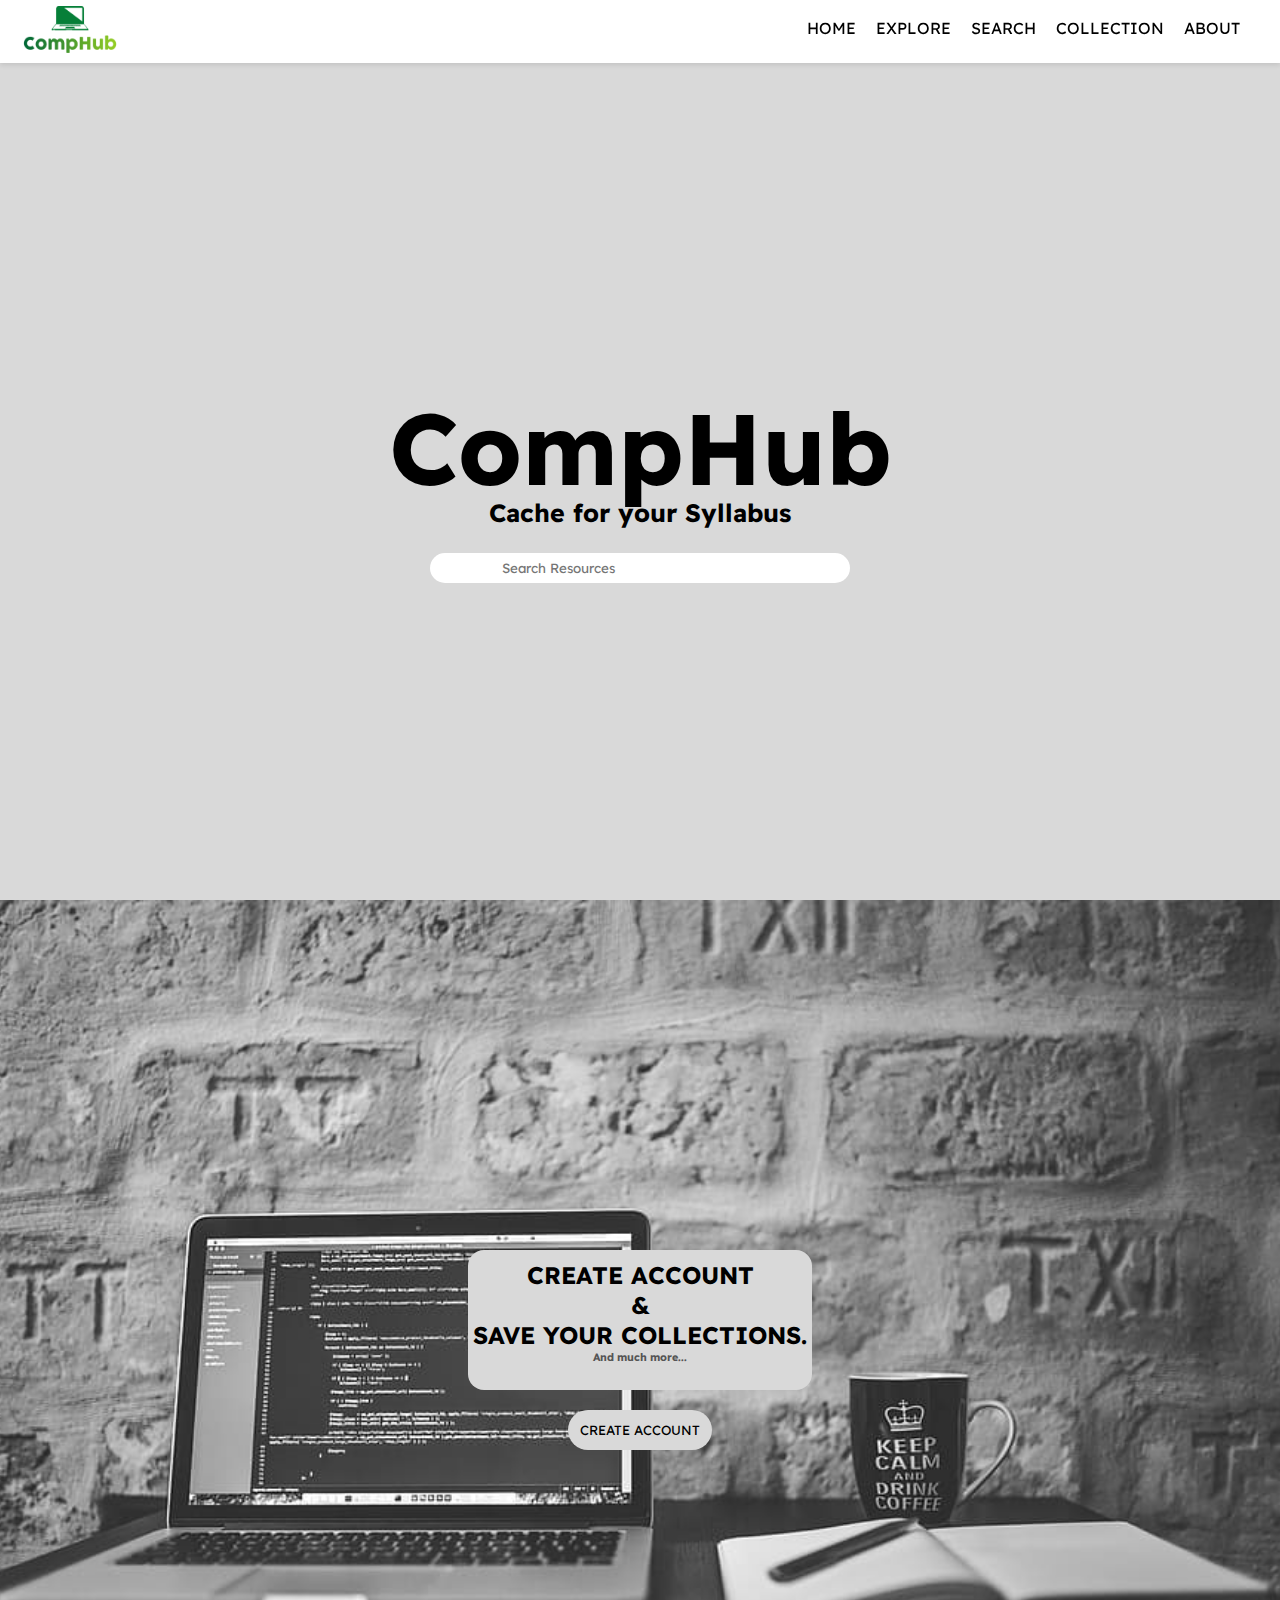
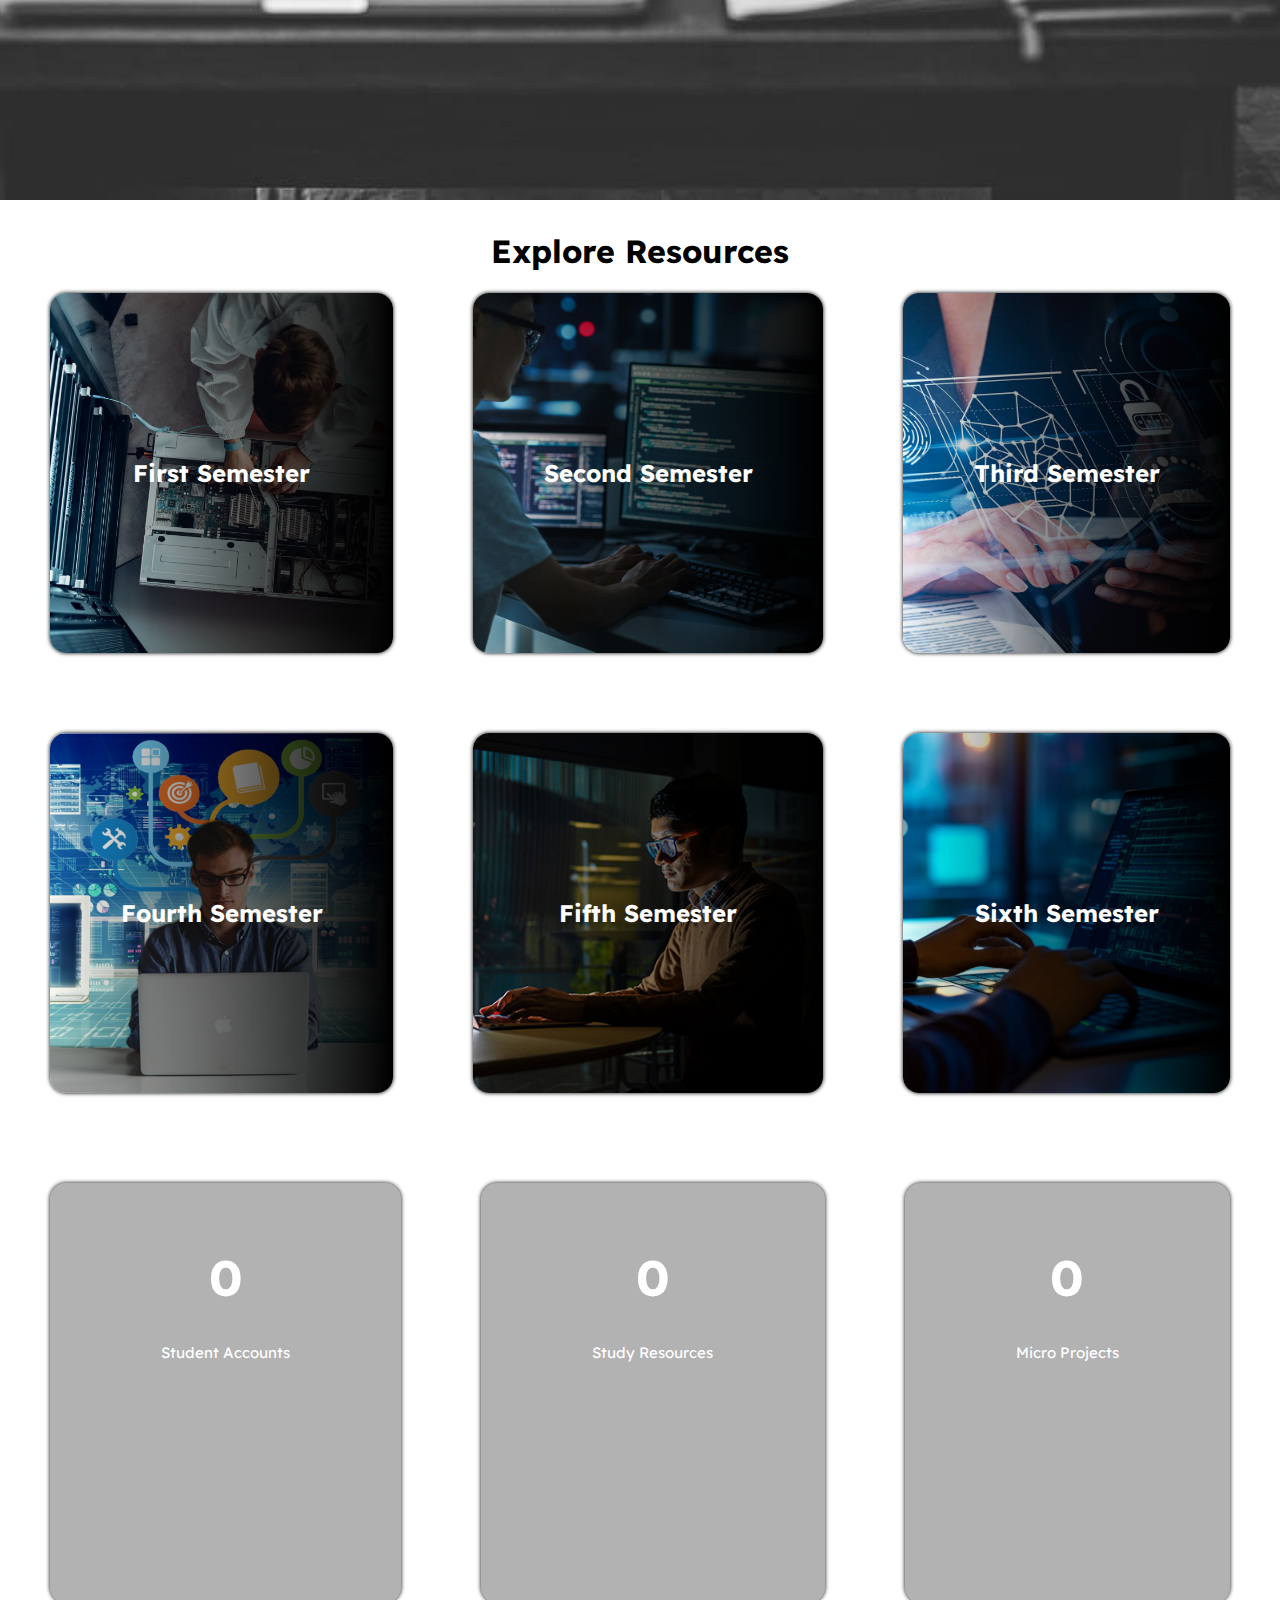
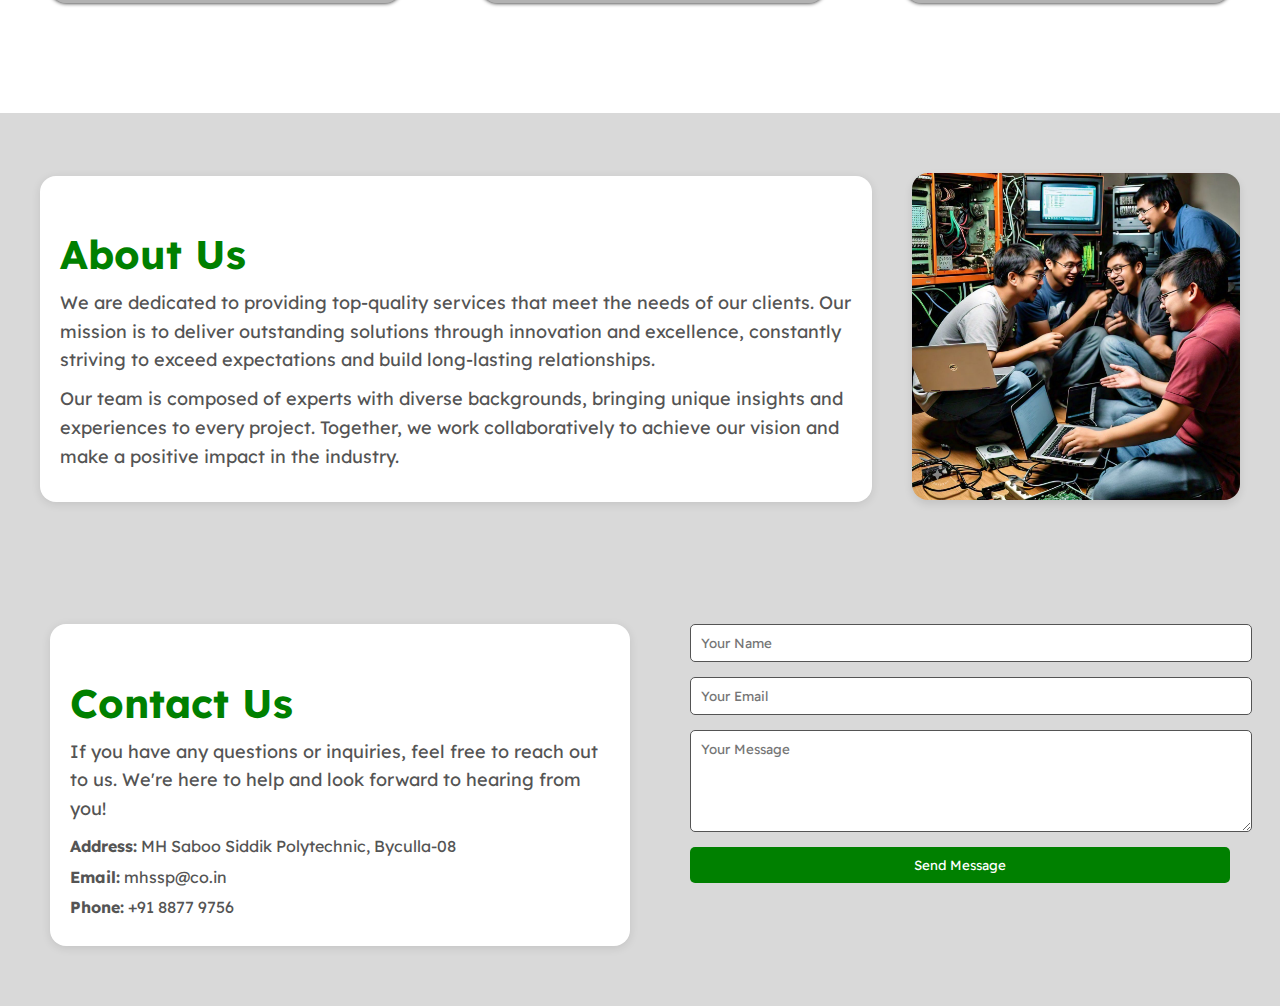
<file: index.html>
<!DOCTYPE html>
<html lang="en">
<head>
    <meta charset="UTF-8">
    <meta name="viewport" content="width=device-width, initial-scale=1.0">
    <title>Home | CompHub</title>
    <link rel="stylesheet" href="style.css">
    <link rel="preconnect" href="https://fonts.googleapis.com">
<link rel="preconnect" href="https://fonts.gstatic.com" crossorigin>
<link href="https://fonts.googleapis.com/css2?family=Open+Sans:ital,wght@0,300..800;1,300..800&family=Readex+Pro:wght@160..700&display=swap" rel="stylesheet">
<link rel="stylesheet" href="https://cdnjs.cloudflare.com/ajax/libs/font-awesome/6.5.2/css/all.min.css" integrity="sha512-SnH5WK+bZxgPHs44uWIX+LLJAJ9/2PkPKZ5QiAj6Ta86w+fsb2TkcmfRyVX3pBnMFcV7oQPJkl9QevSCWr3W6A==" crossorigin="anonymous" referrerpolicy="no-referrer" />
<link href="https://fonts.googleapis.com/css2?family=Lexend:wght@100..900&family=Open+Sans:ital,wght@0,300..800;1,300..800&family=Readex+Pro:wght@160..700&display=swap" rel="stylesheet">
<link rel="icon" href="images/comphub-logo.png" type="image/x-icon">
</head>
<body onload="loadContent()">
    <section id="nav" class="padding">
        <div class="navbar flex">
            <div class="logo-div">
                <img src="images/comphub-logo.png" alt="CompHub Logo">
            </div>
            <div class="nav-links">
                <ul class="nav-list flex">
                    <a href="#"><li class="nav-item"> HOME </li>  </a>
                    <a href="#explore"><li class="nav-item"> EXPLORE </li>  </a>
                    <a href="#hero"><li class="nav-item"> SEARCH </li>  </a>
                    <a href="#create-account"><li class="nav-item"> COLLECTION </li>  </a>
                    <a href="#about-us"><li class="nav-item"> ABOUT </li>  </a>
                    <a href="profile.html"><li class="nav-item"> <i class="fa-solid fa-user"></i> </li>  </a>
                </ul>
                
            </div>
        </div>
    </section>
    <section id="hero" class="flex">
        <div class="hero-div flex">
            <h1 class="title">CompHub</h1>
            <h3 class="subtitle">Cache for your Syllabus</h3>
            <div class="search-div flex">
                <i class="fa-solid fa-magnifying-glass" style="color:green"></i>
                <input type="search" name="search" id="search" placeholder="Search Resources" oninput="showSuggestions(this)" onblur="display('.search-suggestion','none')">
            </div>
            <div class="search-suggestion">
                <ul class="search-list">
                    <li class="search-item" onmousedown="browse()">Basic Science</li>
                    <li class="search-item" onmousedown="browse()">Basic Mathematics</li>
                    <li class="search-item" onmousedown="browse()">English Communication Skills</li>
                    <li class="search-item" onmousedown="browse()">Engineering Graphics</li>
                    <li class="search-item" onmousedown="browse()">Workshop Practice</li>
                    <li class="search-item" onmousedown="browse()">Information Communication Technology</li>
                    <li class="search-item" onmousedown="browse()">Basic Electronics</li>
                    <li class="search-item" onmousedown="browse()">Elements of Electrical Engineering</li>
                    <li class="search-item" onmousedown="browse()">Applied Mathematics</li>
                    <li class="search-item" onmousedown="browse()">Webpage Designing using HTML</li>
                    <li class="search-item" onmousedown="browse()">Programming in C</li>
                    <li class="search-item" onmousedown="browse()">Computer Peripheral & Hardware maintenance</li>
                    <li class="search-item" onmousedown="browse()">Digital Techniques</li>
                    <li class="search-item" onmousedown="browse()">Computer Graphics</li>
                    <li class="search-item" onmousedown="browse()">Data Structure using C</li>
                    <li class="search-item" onmousedown="browse()">Database Management System</li>
                    <li class="search-item" onmousedown="browse()">Object Oriented Programming</li>
                    <li class="search-item" onmousedown="browse()">Java Programming</li>
                    <li class="search-item" onmousedown="browse()">Software Engineering</li>
                    <li class="search-item" onmousedown="browse()">Microprocessors</li>
                    <li class="search-item" onmousedown="browse()">Data Communication and Computer Networks</li>
                    <li class="search-item" onmousedown="browse()">GUI Application Development using VB.NET</li>
                    <li class="search-item" onmousedown="browse()">Operating Systems</li>
                    <li class="search-item" onmousedown="browse()">Advanced Java Programming</li>
                    <li class="search-item" onmousedown="browse()">Software Testing</li>
                    <li class="search-item" onmousedown="browse()">Client Side Scripting</li>
                    <li class="search-item" onmousedown="browse()">Environmental Studies</li>
                    <li class="search-item" onmousedown="browse()">Capstone Project Planning</li>
                    <li class="search-item" onmousedown="browse()">Management</li>
                    <li class="search-item" onmousedown="browse()">Programming With Python</li>
                    <li class="search-item" onmousedown="browse()">Web Based Application Development using PHP</li>
                    <li class="search-item" onmousedown="browse()">Capstone Project Execution</li>
                    <li class="search-item" onmousedown="browse()">Mobile Application Development</li>
                    <li class="search-item" onmousedown="browse()">Enterpreneurship Development</li>
                </ul>
            </div>
        </div>
    </section>
    <section id="create-account" class="flex">
        <div class="container">
            <div class="create-text">
                <h2>create account <br> & <br> save your collections.</h2>
                <h6>And much more...</h6>
            </div>
            <div class="btn-div flex center">
                <button id="create-btn" onclick="window.location.href='account.html';">CREATE ACCOUNT <i class="fa-solid fa-arrow-right-long"></i></button>
            </div>
        </div>
    </section>
    <section id="explore">
        <div class="container">
            <h1>Explore Resources</h1>
            <div class="grid-container">
                <div class="grid">
                    <div class="grid-item item1 flex" onclick="browse(this)">
                        <h2>First Semester</h2>
                    </div>
                    <div class="grid-item item2 flex" onclick="browse(this)">
                        <h2>Second Semester</h2>
                    </div>
                    <div class="grid-item item3 flex" onclick="browse(this)">
                        <h2>Third Semester</h2>
                    </div>
                    <div class="grid-item item4 flex" onclick="browse(this)">
                        <h2>Fourth Semester</h2>
                    </div>
                    <div class="grid-item item5 flex" onclick="browse(this)">
                        <h2>Fifth Semester</h2>
                    </div>
                    <div class="grid-item item6 flex" onclick="browse(this)">
                        <h2>Sixth Semester</h2>
                    </div>
                </div>
            </div>
        </div>
    </section>
    <section id="count-section" onmouseenter="startCounter()">
        <div class="container grid">
            <div class="transparent-box grid-item">
                <h1 id="account-count">0</h1>
                <p class="subtitle">Student Accounts</p>
            </div>
            <div class="transparent-box grid-item">
                <h1 id="resource-count">0</h1>
                <p class="subtitle">Study Resources</p>
            </div>
            <div class="transparent-box grid-item">
                <h1 id="project-count">0</h1>
                <p class="subtitle">Micro Projects</p>
            </div>
            
        </div>
    </section>
    <section id="about-us">
        <div class="about-container flex center">
            <div class="about-text">
                <h2>About Us</h2>
                <p>We are dedicated to providing top-quality services that meet the needs of our clients. Our mission is to deliver outstanding solutions through innovation and excellence, constantly striving to exceed expectations and build long-lasting relationships.</p>
                <p>Our team is composed of experts with diverse backgrounds, bringing unique insights and experiences to every project. Together, we work collaboratively to achieve our vision and make a positive impact in the industry.</p>
            </div>
            <div class="about-image">
                <img src="images/about-us.jpg" alt="About Us"" onmouseleave="changeBgColor(false)"/>
            </div>
        </div>
    </section>
    <section id="contact-us">
        <div class="contact-container flex center">
            <div class="contact-info">
                <h2>Contact Us</h2>
                <p>If you have any questions or inquiries, feel free to reach out to us. We're here to help and look forward to hearing from you!</p>
                <div class="contact-details">
                    <p><strong>Address:</strong> MH Saboo Siddik Polytechnic, Byculla-08</p>
                    <p><strong>Email:</strong> mhssp@co.in</p>
                    <p><strong>Phone:</strong> +91 8877 9756</p>
                </div>
            </div>
            <div class="contact-form">
                <form action="#" method="POST">
                    <input type="text" name="name" placeholder="Your Name" required />
                    <input type="email" name="email" placeholder="Your Email" required />
                    <textarea name="message" rows="5" placeholder="Your Message" required></textarea>
                    <button type="submit" id="submit-btn">Send Message</button>
                </form>
            </div>
        </div>
    </section>
    
    <script src="script.js"></script>
</body>
</html>
</file>
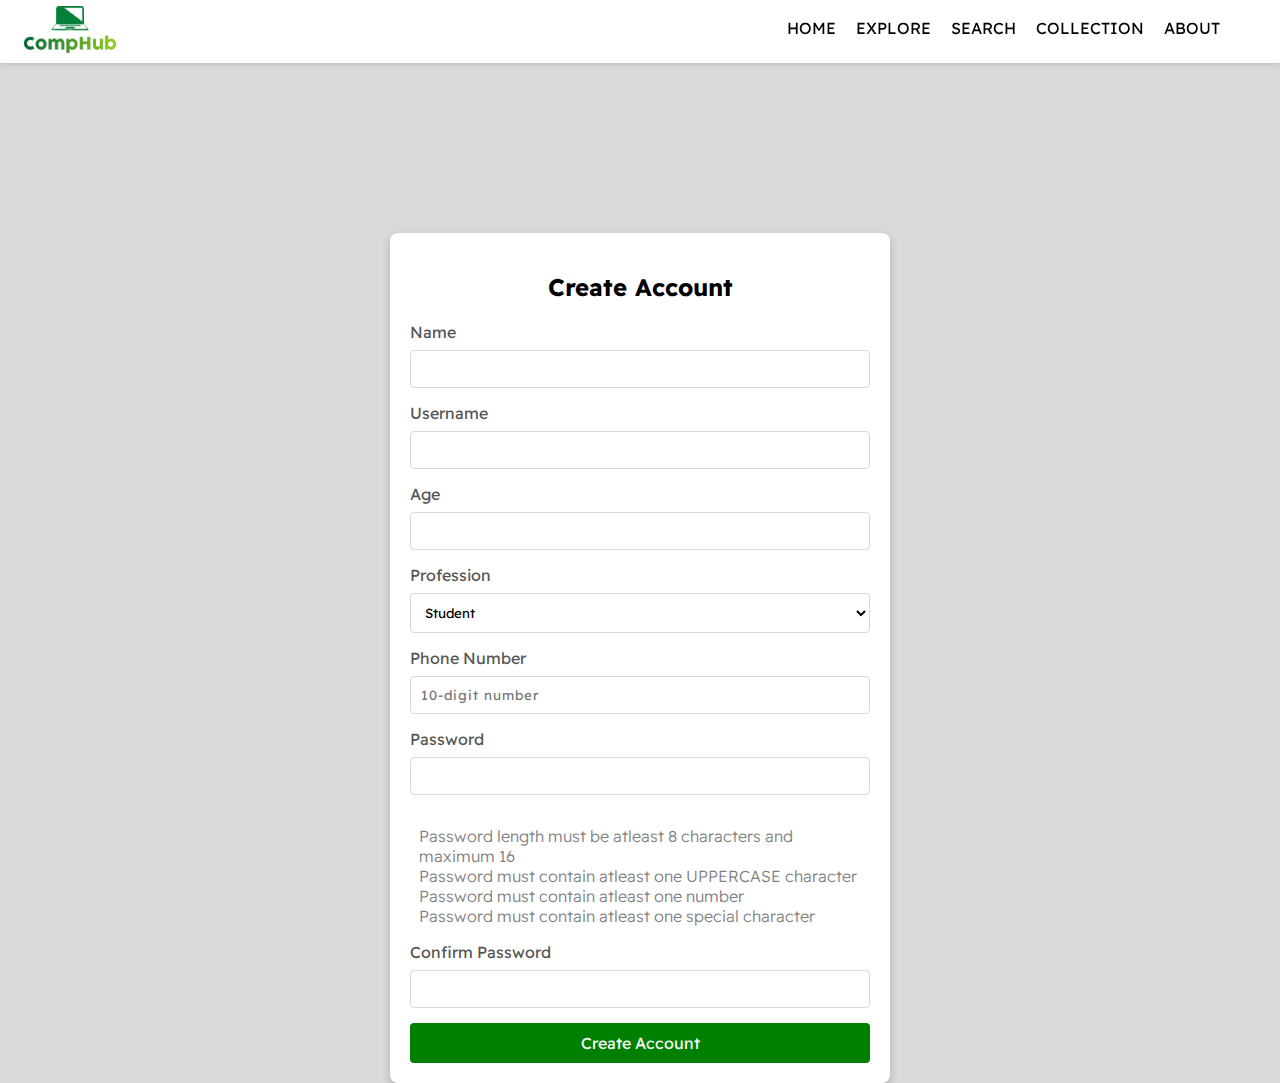
<file: account.html>
<!DOCTYPE html>
<html lang="en">
<head>
    <head>
        <meta charset="UTF-8">
        <meta name="viewport" content="width=device-width, initial-scale=1.0">
        <title>Create Account | CompHub</title>
        <link rel="stylesheet" href="style2.css">
        <link rel="preconnect" href="https://fonts.googleapis.com">
    <link rel="preconnect" href="https://fonts.gstatic.com" crossorigin>
    <link href="https://fonts.googleapis.com/css2?family=Open+Sans:ital,wght@0,300..800;1,300..800&family=Readex+Pro:wght@160..700&display=swap" rel="stylesheet">
    <link rel="stylesheet" href="https://cdnjs.cloudflare.com/ajax/libs/font-awesome/6.5.2/css/all.min.css" integrity="sha512-SnH5WK+bZxgPHs44uWIX+LLJAJ9/2PkPKZ5QiAj6Ta86w+fsb2TkcmfRyVX3pBnMFcV7oQPJkl9QevSCWr3W6A==" crossorigin="anonymous" referrerpolicy="no-referrer" />
    <link href="https://fonts.googleapis.com/css2?family=Lexend:wght@100..900&family=Open+Sans:ital,wght@0,300..800;1,300..800&family=Readex+Pro:wght@160..700&display=swap" rel="stylesheet">
    </head>
</head>
<body>
    <section id="nav" class="padding">
        <div class="navbar flex">
            <div class="logo-div">
                <img src="images/comphub-logo.png" alt="CompHub Logo">
            </div>
            <div class="nav-links">
                <ul class="nav-list flex">
                    <a href="#"><li class="nav-item"> HOME </li>  </a>
                    <a href="#"><li class="nav-item"> EXPLORE </li>  </a>
                    <a href="#"><li class="nav-item"> SEARCH </li>  </a>
                    <a href="#"><li class="nav-item"> COLLECTION </li>  </a>
                    <a href="#"><li class="nav-item"> ABOUT </li>  </a>
                    <a href="profile.html"><li class="nav-item" onmouseover="display('.profile-icon-round')" onmouseleave="hide('.profile-icon-round')"> <i class="fa-solid fa-user"></i> </li>  </a>
                    <div class="profile-icon-round"></div>
                </ul>
                
            </div>
        </div>
    </section>
    <div class="create-account-container">
        <h2>Create Account</h2>
        <form onsubmit="createAccount(event)" method="post">
            <label for="Name">Name</label>
            <input type="text" id="name" name="name" class="letter-space" onchange="checkName(this)" onblur="if(this.value==''){errorBorder(this,false);}" required>
            
            <label for="username">Username</label>
            <input type="text" id="username" name="username" class="letter-space" onchange="checkUsername(this)" onblur="if(this.value==''){errorBorder(this,false);}" required>

            <label for="age">Age</label>
            <input type="number" id="age" name="age" required min="10" oninput="checkAge(this)" onblur="if(this.value==''){errorBorder(this,false);}">

            <label for="profession">Profession</label>
            <select id="profession" name="profession" onchange="checkSpecify()" required>
                <option value="student">Student</option>
                <option value="teacher">Teacher</option>
                <option value="other">Other (please specify)</option>
            </select>
            <input type="text" id="other-profession" name="other-profession" placeholder="Specify your profession" style="display: none;">

            <label for="phone">Phone Number</label>
            <input type="tel" id="phone" name="phone" required pattern="[0-9]{10}" placeholder="10-digit number" class="letter-space" onblur="if(this.value==''){errorBorder(this,false);}">

            <label for="password">Password</label>
            <input type="password" id="password" name="password" class="letter-space" oninput="checkPassword()" onblur="if(this.value==''){errorBorder(this,false);}" required>
            <ul class="password-rules">
                <li id="rule1">Password length must be atleast 8 characters and maximum 16</li>
                <li id="rule2">Password must contain atleast one UPPERCASE character</li>
                <li id="rule3">Password must contain atleast one number</li>
                <li id="rule4">Password must contain atleast one special character</li>
            </ul>


            <label for="confirm-password">Confirm Password</label>
            <input type="password" id="confirm-password" name="confirm-password" class="letter-space" oninput="checkConfirmPassword(this)" required onblur="if(this.value==''){errorBorder(this,false);}">

            <button type="submit">Create Account</button>
        </form>
    </div>
    
    <script src="script.js"> </script>
</body>
</html>
</file>
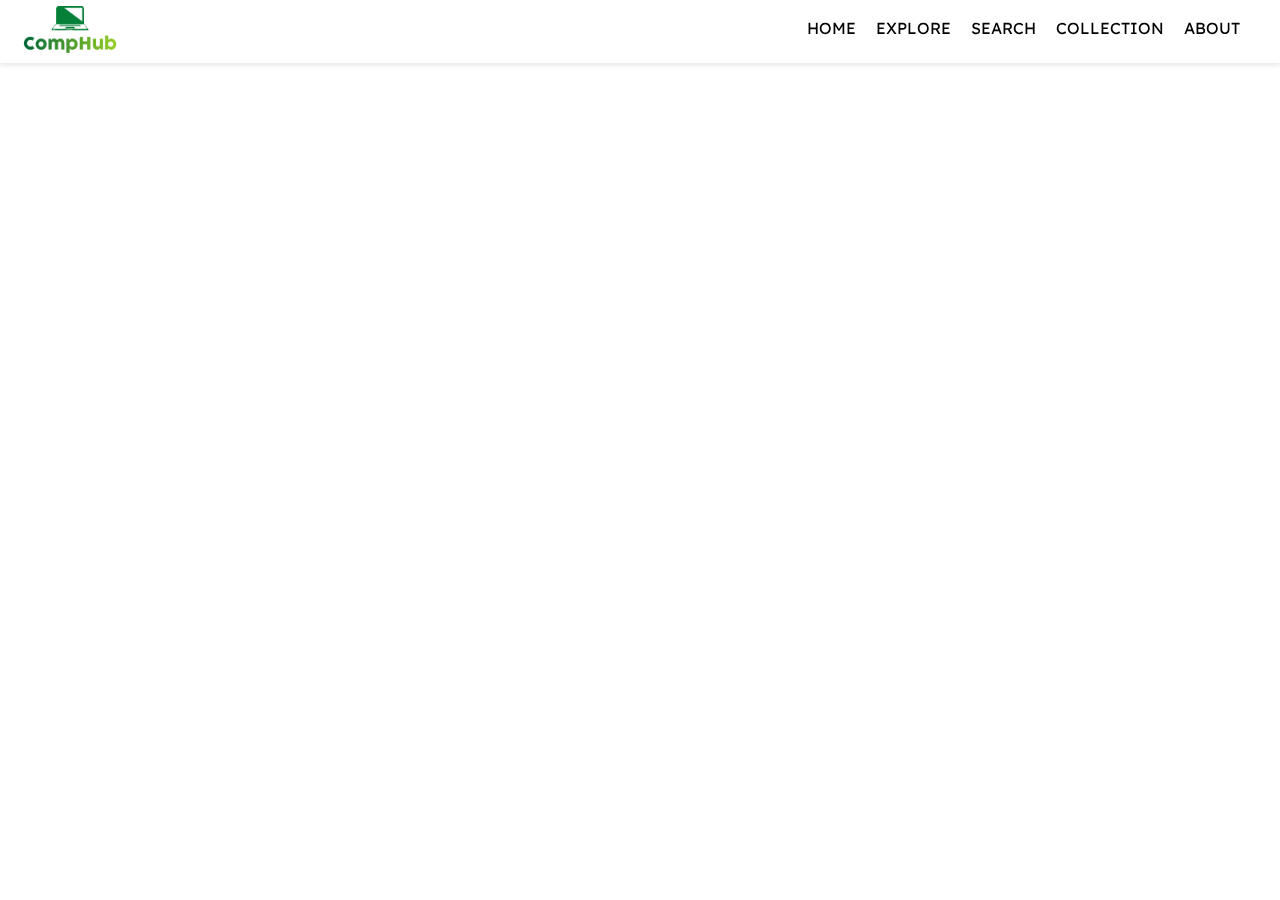
<file: profile.html>
<!DOCTYPE html>
<html lang="en">
<head>
    <meta charset="UTF-8">
    <meta name="viewport" content="width=device-width, initial-scale=1.0">
    <title>Home | CompHub</title>
    <link rel="stylesheet" href="style.css">
    <link rel="preconnect" href="https://fonts.googleapis.com">
<link rel="preconnect" href="https://fonts.gstatic.com" crossorigin>
<link href="https://fonts.googleapis.com/css2?family=Open+Sans:ital,wght@0,300..800;1,300..800&family=Readex+Pro:wght@160..700&display=swap" rel="stylesheet">
<link rel="stylesheet" href="https://cdnjs.cloudflare.com/ajax/libs/font-awesome/6.5.2/css/all.min.css" integrity="sha512-SnH5WK+bZxgPHs44uWIX+LLJAJ9/2PkPKZ5QiAj6Ta86w+fsb2TkcmfRyVX3pBnMFcV7oQPJkl9QevSCWr3W6A==" crossorigin="anonymous" referrerpolicy="no-referrer" />
<link href="https://fonts.googleapis.com/css2?family=Lexend:wght@100..900&family=Open+Sans:ital,wght@0,300..800;1,300..800&family=Readex+Pro:wght@160..700&display=swap" rel="stylesheet">
</head>
<body onload="loadContent()">
    <section id="nav" class="padding">
        <div class="navbar flex">
            <div class="logo-div">
                <img src="images/comphub-logo.png" alt="CompHub Logo">
            </div>
            <div class="nav-links">
                <ul class="nav-list flex">
                    <a href="#"><li class="nav-item"> HOME </li>  </a>
                    <a href="#"><li class="nav-item"> EXPLORE </li>  </a>
                    <a href="#"><li class="nav-item"> SEARCH </li>  </a>
                    <a href="#"><li class="nav-item"> COLLECTION </li>  </a>
                    <a href="#"><li class="nav-item"> ABOUT </li>  </a>
                    <a href="profile.html"><li class="nav-item" onmouseover="display('profile-icon-round')" onmouseleave="hide('profile-icon-round')"> <i class="fa-solid fa-user"></i> </li>  </a>
                    <div class="profile-icon-round"></div>
                </ul>
                
            </div>
        </div>
    </section>

    <script src="script.js"></script>
</body>
</html>
</file>
<file: style.css>
:root{
    --color1:green;
    --color2:white;
    --color3:#D9D9D9;
    --color4:black;
    --color5:#545454;
}
html{
    padding:0px;
}
body{
    font-family: "Readex Pro", sans-serif;
    padding:0px;
    margin:0px;
}
.flex{
    display:flex;
}
.center{
    justify-content: center;
    align-items: center;
}
#nav {
    position: fixed; 
    top: 0;        
    left: 0;       
    width: 100%;  
    background-color: white;
    z-index: 1000;   
    box-shadow: 0 2px 5px rgba(0, 0, 0, 0.1); 
}

.logo-div img{
    width:100px;
}
.navbar{
    justify-content:space-between;
    padding:2px 20px;
}
.nav-list{
    list-style-type: none;
    gap:20px;
    position: relative;
    a{
        color:var(--color4);
        text-decoration: none;
    }
    a:hover{
        text-shadow: 0px 0px 1px var(--color4);
        color:var(--color1);
    }
}
.profile-icon-round{
    width:25px;
    height:25px;
    border:2px solid var(--color1);
    /* display:none; */
    border-radius:50%;
    position:absolute;
    right:-7px;
    top:-4px;
    z-index:-1;
    display:none;
}

#hero{
    background-color: var(--color3);
    height:100vh;
    justify-content: center;
    align-items:center;
    text-align: center;
}
.hero-div{
    flex-direction: column;
    justify-content: center;
    align-items: center;
}
.title{
    font-size:100px;
}
.subtitle{
    font-size:25px;
    margin-top:-80px;
}
#search{
    border:none;
    outline: none;
    width:300px;
    font-family: "Lexend", sans-serif;
    color:var(--color1);
}
.search-div{
    background-color: var(--color2);
    border-radius: 10rem;
    height:30px;
    width:400px;
    gap:50px;
    padding-left:20px;
    align-items: center;
}
.search-suggestion {
    display:none;
    text-align: left;
    width: 400px;
    max-height: 200px;
    overflow-y: scroll;
    padding: 0;
}

.search-list {
    list-style-type: none;
    text-align: left;
    border: 1px solid green;
    margin-top: 5px;
    padding: 0;
    width: 100%;
    box-sizing: border-box;
}

.search-item {
    display:none;
    text-align: left;
    padding: 5px;
    border: 1px solid var(--color3);
    background-color: #fff;
    cursor: pointer;
    width: 100%;
    box-sizing: border-box;
}

.search-item:hover {
    background-color: rgb(201, 255, 201);
    color: var(--color1);
}

#create-account{
    background-image: url(images/comp-bg.jpg);
    background-position: center;
    background-size: cover;
    background-repeat: no-repeat;
    height:100vh;
    justify-content: center;
    align-items: center;
    flex-direction:column;
}
.create-text{
    background-color: var(--color3);
    border-radius: 1rem;
    padding:10px 5px 1px 5px;
    text-align: center;
    h2{
        margin:0;
        text-transform: uppercase;
    }
    h6{
        color:var(--color5);
        margin-top:0;
    }
}
.btn-div{
    margin-top:20px;
}
#create-btn{
    background-color: var(--color3);
    border-radius: 2rem;
    padding:12px;
    font-family: "Readex pro", sans-serif;
    cursor: pointer;
    border:none;
}
#create-btn:hover{
    animation:fade 1s forwards;
}
@keyframes fade {
    from{
        background-color: var(--color3);
        color:var(--color4);
    }
    to{
        background-color: var(--color4);
        color:var(--color3);
    }
}
#explore{
    padding:10px 50px;
    text-align:center;
}
.grid{
    display:grid;
    grid-template-columns: auto auto auto;
    gap:80px;
    color:var(--color2);

}
.grid-item{
    background-position: center;
    background-size: cover;
    background-repeat: no-repeat;
    height:40vh;
    justify-content: center;
    align-items:center;
    border-radius: 1rem;
    box-shadow: 0px 0px 4px black;
}
.grid-item:hover{
    cursor: pointer;
    animation:zoom 500ms forwards;
}
#count-section{
    margin-top:30px;
    background-image: url(images/codingbg.jpg);
    background-position: center;
    background-size: cover;
    background-attachment: fixed;
    height:60vh;
    padding:20px;
    .subtitle{
        font-size:15px;
        margin-top:auto;
    }
    .container{
        padding:30px;
        text-align: center;
        margin:auto;
    }

}
.transparent-box{
    border-radius:1rem;
    background-color: rgba(0, 0, 0, 0.3);
    padding:30px;
    h1{
        font-size:50px;
    }
}
#about-us {
    background-color: var(--color3);
    padding: 60px 20px;
    text-align: center;
}

.about-container {
    gap: 40px;
    max-width: 1200px;
    margin: auto;
    flex-direction: column;
}

.about-text {
    color: var(--color4);
    font-family: "Lexend", sans-serif;
    padding: 20px;
    border-radius: 1rem;
    background-color: var(--color2);
    box-shadow: 0 2px 10px rgba(0, 0, 0, 0.1);
    text-align: left;
}

.about-text h2 {
    font-size: 40px;
    color: var(--color1);
    margin-bottom: 10px;
}

.about-text p {
    font-size: 18px;
    line-height: 1.6;
    color: var(--color5);
    margin: 10px 0;
}

.about-image img {
    width: 100%;
    max-width: 900px;
    border-radius: 1rem;
    box-shadow: 0 4px 8px rgba(0, 0, 0, 0.1);
}
#contact-us {
    background-color: var(--color3);
    padding: 60px 20px;
    text-align: center;
}

.contact-container {
    gap: 40px;
    max-width: 1200px;
    margin: auto;
    flex-direction: column;
}

.contact-info {
    color: var(--color4);
    font-family: "Lexend", sans-serif;
    padding: 20px;
    border-radius: 1rem;
    background-color: var(--color2);
    box-shadow: 0 2px 10px rgba(0, 0, 0, 0.1);
    text-align: left;
}

.contact-info h2 {
    font-size: 40px;
    color: var(--color1);
    margin-bottom: 10px;
}

.contact-info p {
    font-size: 18px;
    line-height: 1.6;
    color: var(--color5);
    margin: 10px 0;
}

.contact-details p {
    font-size: 16px;
    margin: 5px 0;
}

.contact-form form {
    display: flex;
    flex-direction: column;
    gap: 15px;
}

.contact-form input,
.contact-form textarea {
    width: 100%;
    padding: 10px;
    border-radius: 5px;
    border: 1px solid var(--color5);
    font-family: "Readex Pro", sans-serif;
}

.contact-form input:focus,
.contact-form textarea:focus {
    border-color: var(--color1);
    outline: none;
}

#submit-btn {
    background-color: var(--color1);
    color: var(--color2);
    padding: 10px;
    border-radius: 5px;
    border: none;
    cursor: pointer;
    font-family: "Readex Pro", sans-serif;
}

#submit-btn:hover {
    background-color: var(--color4);
    color: var(--color3);
    transition: background-color 0.3s ease;
}
.inline{
    width:fit-content;
}
@media (min-width: 768px) {
    .contact-container {
        flex-direction: row;
        align-items: flex-start;
        justify-content: space-around;
    }

    .contact-info,
    .contact-form {
        width: 45%;
    }
}


@media (min-width: 768px) {
    .about-container {
        flex-direction: row;
        align-items: center;
        justify-content: space-around;
    }
}

@keyframes zoom {
    to{
        scale:1.1;
    }
}
</file>
<file: style2.css>
:root {
    --color1: green;
    --color2: white;
    --color3: #D9D9D9;
    --color4: black;
    --color5: #545454;
}
.flex{
    display:flex;
}
.center{
    justify-content: center;
    align-items: center;
}
#nav {
    position: fixed; 
    top: 0;        
    left: 0;       
    width: 100%;  
    background-color: white;
    z-index: 1000;   
    box-shadow: 0 2px 5px rgba(0, 0, 0, 0.1); 
}

.logo-div img{
    width:100px;
}
.navbar{
    justify-content:space-between;
    padding:2px 20px;
}
.nav-list{
    list-style-type: none;
    gap:20px;
    position: relative;
    a{
        color:var(--color4);
        text-decoration: none;
    }
    a:hover{
        text-shadow: 0px 0px 1px var(--color4);
        color:var(--color1);
    }
}

* {
    box-sizing: border-box;
    font-family: "Readex Pro", sans-serif;
}

body {
    display: flex;
    align-items: center;
    justify-content: center;
    height: 100vh;
    background-color: var(--color3);
}

.create-account-container {
    width:500px;
    padding: 20px;
    background-color: var(--color2);
    border-radius: 8px;
    box-shadow: 0 4px 8px rgba(0, 0, 0, 0.2);
    margin-top:400px;
}

h2 {
    text-align: center;
    margin-bottom: 20px;
    color: var(--color4);
}

form label {
    display: block;
    margin-bottom: 8px;
    color: var(--color5);
}

form input, form select {
    width: 100%;
    padding: 10px;
    margin-bottom: 15px;
    border: 1px solid var(--color3);
    border-radius: 4px;
    background-color: var(--color2);
    color: var(--color4);
}
form input:focus, form select:focus {
    border-color: var(--color1);
    outline: none;
}
.letter-space{
    letter-spacing: 1px;
}
button {
    width: 100%;
    padding: 10px;
    background-color: var(--color1);
    color: var(--color2);
    border: none;
    border-radius: 4px;
    cursor: pointer;
    font-size: 16px;
}

button:hover {
    background-color: #006400; /* Darker shade of green for hover */
}
.password-rules{
    list-style-type: none;
    color:gray;
    font-weight: 300;
    font-family: 'Segoe UI', Tahoma, Geneva, Verdana, sans-serif;
    margin-left:-31px;
}
</file>
